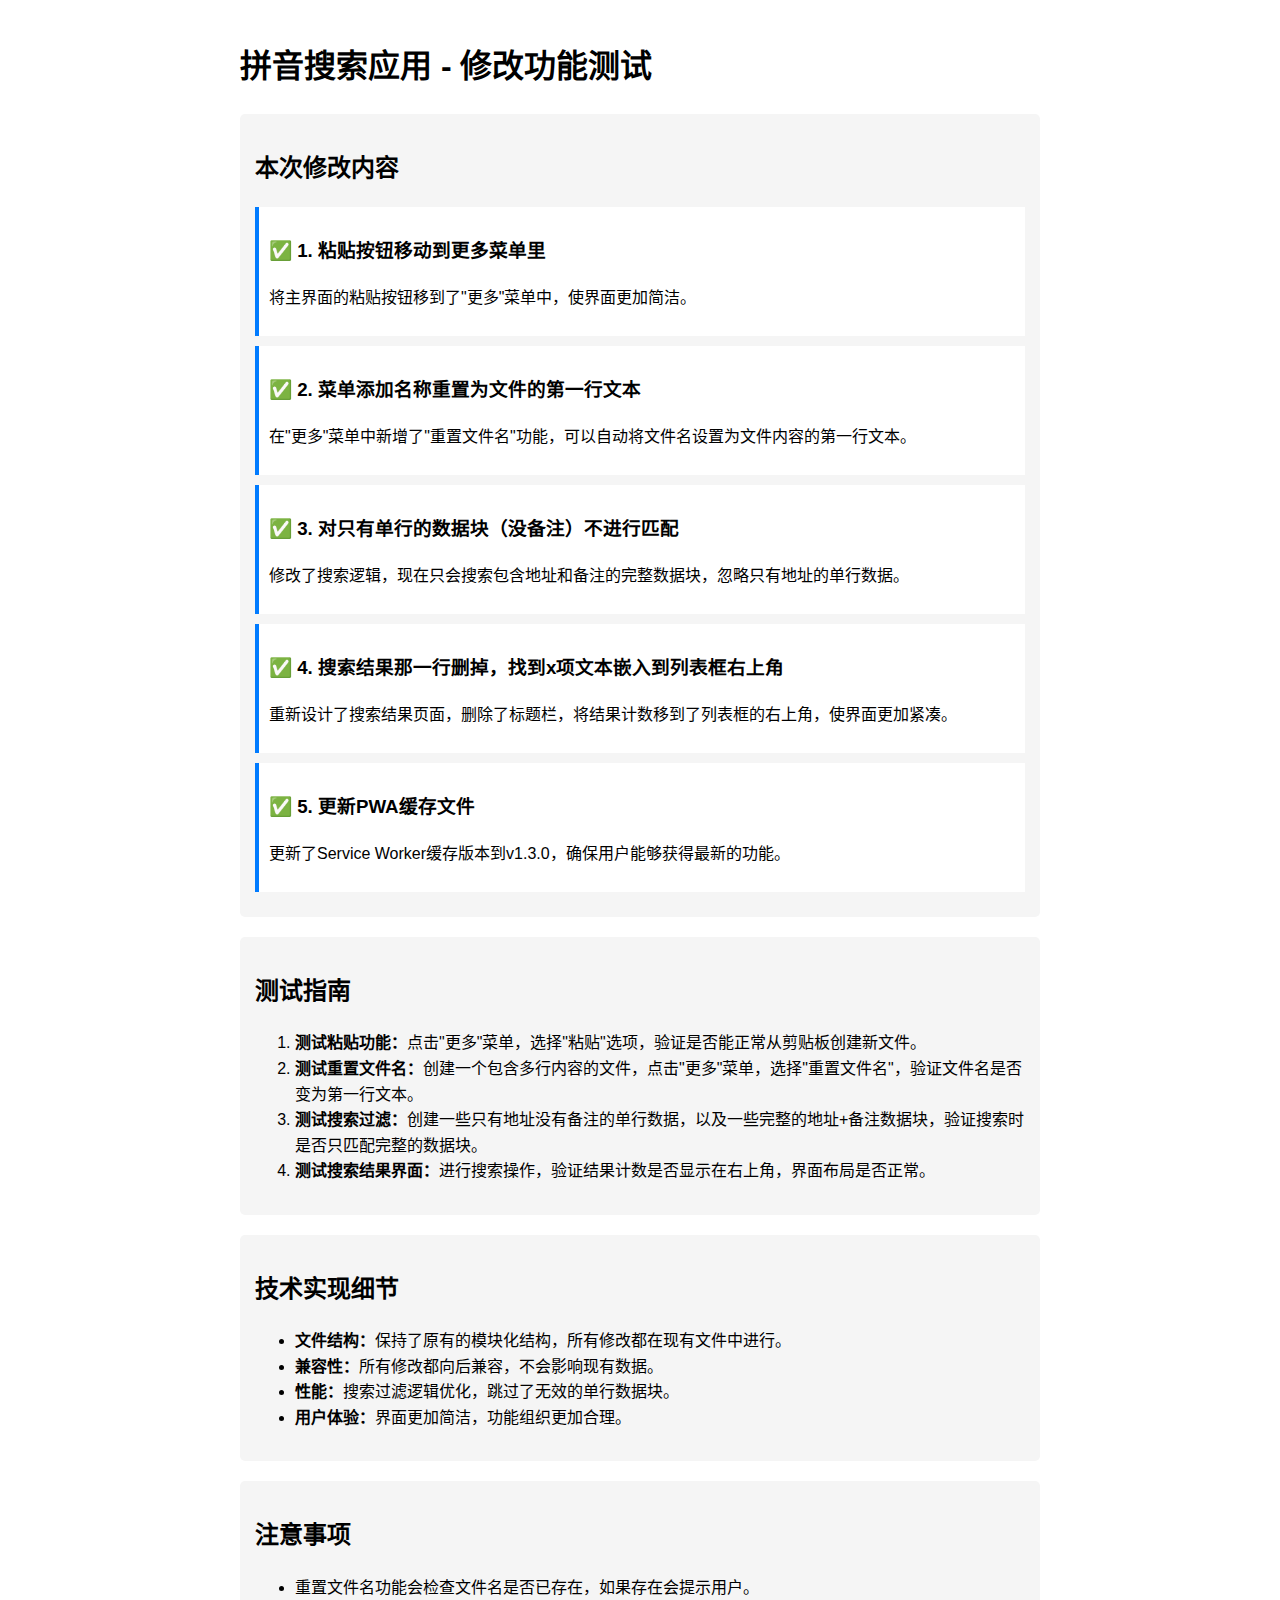
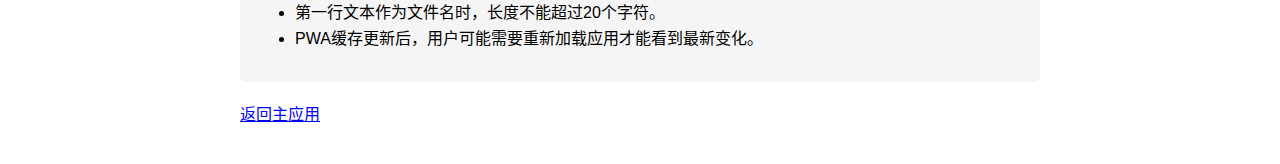
<file: test-modifications.html>
<!DOCTYPE html>
<html lang="zh-CN">
<head>
    <meta charset="UTF-8">
    <meta name="viewport" content="width=device-width, initial-scale=1.0">
    <title>修改功能测试</title>
    <style>
        body {
            font-family: Arial, sans-serif;
            max-width: 800px;
            margin: 0 auto;
            padding: 20px;
            line-height: 1.6;
        }
        .test-section {
            background: #f5f5f5;
            padding: 15px;
            margin: 20px 0;
            border-radius: 5px;
        }
        .test-item {
            margin: 10px 0;
            padding: 10px;
            background: white;
            border-left: 4px solid #007bff;
        }
        .pass {
            color: green;
            font-weight: bold;
        }
        .fail {
            color: red;
            font-weight: bold;
        }
    </style>
</head>
<body>
    <h1>拼音搜索应用 - 修改功能测试</h1>
    
    <div class="test-section">
        <h2>本次修改内容</h2>
        <div class="test-item">
            <h3>✅ 1. 粘贴按钮移动到更多菜单里</h3>
            <p>将主界面的粘贴按钮移到了"更多"菜单中，使界面更加简洁。</p>
        </div>
        
        <div class="test-item">
            <h3>✅ 2. 菜单添加名称重置为文件的第一行文本</h3>
            <p>在"更多"菜单中新增了"重置文件名"功能，可以自动将文件名设置为文件内容的第一行文本。</p>
        </div>
        
        <div class="test-item">
            <h3>✅ 3. 对只有单行的数据块（没备注）不进行匹配</h3>
            <p>修改了搜索逻辑，现在只会搜索包含地址和备注的完整数据块，忽略只有地址的单行数据。</p>
        </div>
        
        <div class="test-item">
            <h3>✅ 4. 搜索结果那一行删掉，找到x项文本嵌入到列表框右上角</h3>
            <p>重新设计了搜索结果页面，删除了标题栏，将结果计数移到了列表框的右上角，使界面更加紧凑。</p>
        </div>
        
        <div class="test-item">
            <h3>✅ 5. 更新PWA缓存文件</h3>
            <p>更新了Service Worker缓存版本到v1.3.0，确保用户能够获得最新的功能。</p>
        </div>
    </div>
    
    <div class="test-section">
        <h2>测试指南</h2>
        <ol>
            <li><strong>测试粘贴功能：</strong>点击"更多"菜单，选择"粘贴"选项，验证是否能正常从剪贴板创建新文件。</li>
            <li><strong>测试重置文件名：</strong>创建一个包含多行内容的文件，点击"更多"菜单，选择"重置文件名"，验证文件名是否变为第一行文本。</li>
            <li><strong>测试搜索过滤：</strong>创建一些只有地址没有备注的单行数据，以及一些完整的地址+备注数据块，验证搜索时是否只匹配完整的数据块。</li>
            <li><strong>测试搜索结果界面：</strong>进行搜索操作，验证结果计数是否显示在右上角，界面布局是否正常。</li>
        </ol>
    </div>
    
    <div class="test-section">
        <h2>技术实现细节</h2>
        <ul>
            <li><strong>文件结构：</strong>保持了原有的模块化结构，所有修改都在现有文件中进行。</li>
            <li><strong>兼容性：</strong>所有修改都向后兼容，不会影响现有数据。</li>
            <li><strong>性能：</strong>搜索过滤逻辑优化，跳过了无效的单行数据块。</li>
            <li><strong>用户体验：</strong>界面更加简洁，功能组织更加合理。</li>
        </ul>
    </div>
    
    <div class="test-section">
        <h2>注意事项</h2>
        <ul>
            <li>重置文件名功能会检查文件名是否已存在，如果存在会提示用户。</li>
            <li>第一行文本作为文件名时，长度不能超过20个字符。</li>
            <li>PWA缓存更新后，用户可能需要重新加载应用才能看到最新变化。</li>
        </ul>
    </div>
    
    <p><a href="index.html">返回主应用</a></p>
</body>
</html>
</file>
